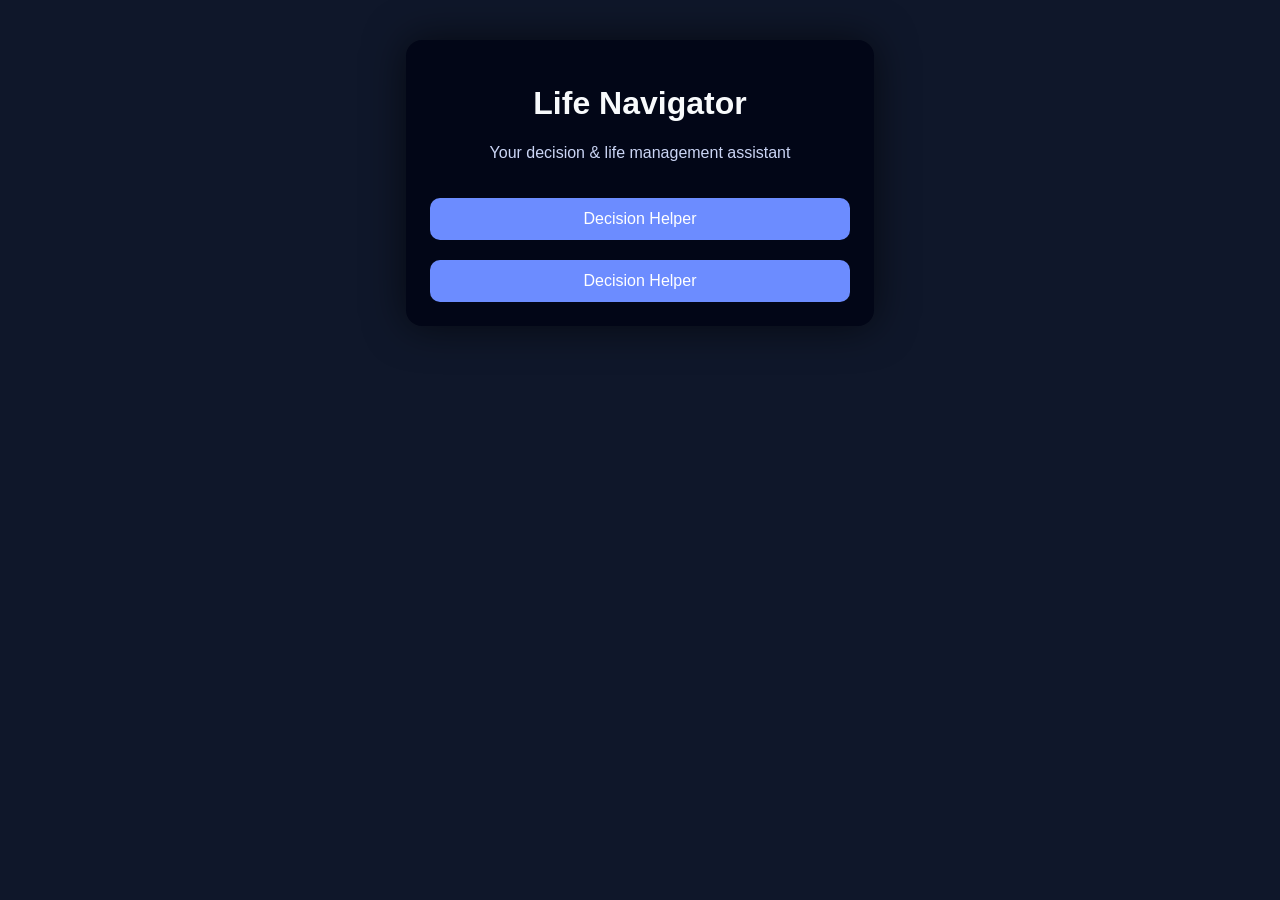
<file: index.html>
<!DOCTYPE html>
<html>
<head>
  <title>Life Navigator</title>
  <link rel="stylesheet" href="style.css">
</head>
<body>
  <div class="container">
    <h1>Life Navigator</h1>
    <p>Your decision & life management assistant</p>

    <div class="button-group">
      <button>Decision Helper</button>
      <button onclick="window.location.href='decision.html'">
  Decision Helper
</button>
  </div>
</body>
</html>
</file>
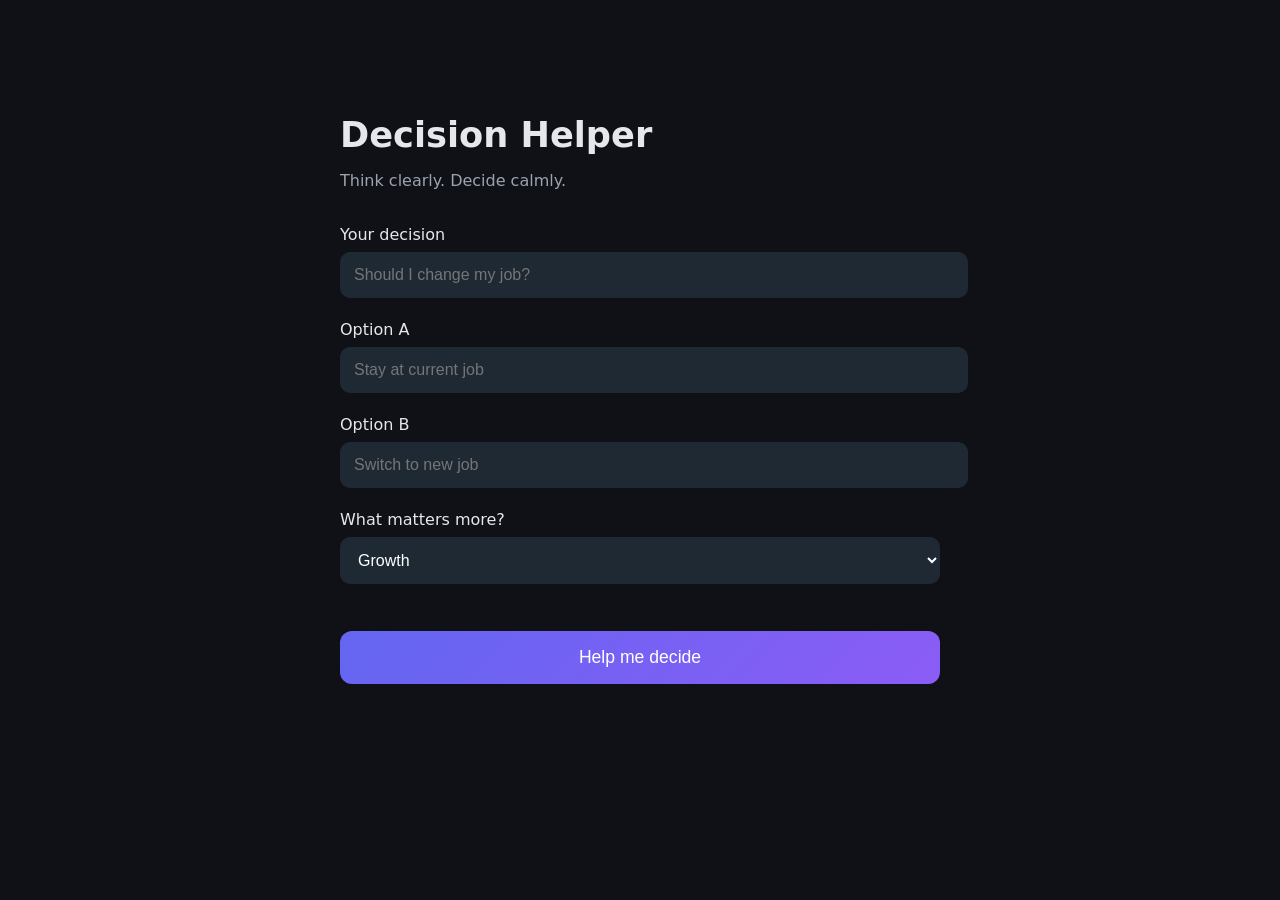
<file: decision.html>
<!DOCTYPE html>
<html lang="en">
<head>
  <meta charset="UTF-8">
  <title>Decision Helper | Life Navigator</title>
  <meta name="viewport" content="width=device-width, initial-scale=1.0">

  <style>
    body {
      background: #0f1117;
      color: #e5e7eb;
      font-family: system-ui, sans-serif;
      margin: 0;
      padding: 0;
    }

    .decision-container {
      max-width: 600px;
      margin: 60px auto;
      padding: 30px;
    }

    h1 {
      font-size: 2.2rem;
      margin-bottom: 8px;
    }

    .subtitle {
      color: #9ca3af;
      margin-bottom: 35px;
    }

    .card {
      margin-bottom: 22px;
    }

    label {
      display: block;
      margin-bottom: 8px;
      font-weight: 500;
    }

    input, select {
      width: 100%;
      padding: 14px;
      border-radius: 10px;
      border: none;
      background: #1f2933;
      color: #ffffff;
      font-size: 1rem;
    }

    button {
      width: 100%;
      margin-top: 25px;
      padding: 16px;
      font-size: 1.1rem;
      border-radius: 12px;
      border: none;
      background: linear-gradient(135deg, #6366f1, #8b5cf6);
      color: white;
      cursor: pointer;
    }

    .result-box {
      margin-top: 35px;
      padding: 20px;
      border-radius: 12px;
      background: #111827;
      display: none;
    }
  </style>
</head>

<body>

  <div class="decision-container">
    <h1>Decision Helper</h1>
    <p class="subtitle">Think clearly. Decide calmly.</p>

    <div class="card">
      <label>Your decision</label>
      <input id="decision" placeholder="Should I change my job?">
    </div>

    <div class="card">
      <label>Option A</label>
      <input id="optionA" placeholder="Stay at current job">
    </div>

    <div class="card">
      <label>Option B</label>
      <input id="optionB" placeholder="Switch to new job">
    </div>

    <div class="card">
      <label>What matters more?</label>
      <select id="priority">
        <option value="growth">Growth</option>
        <option value="peace">Peace</option>
        <option value="money">Money</option>
        <option value="balance">Work-Life Balance</option>
      </select>
    </div>

    <button onclick="makeDecision()">Help me decide</button>

    <div id="result" class="result-box"></div>
  </div>

  <script src="decision.js"></script>
</body>
</html>
</file>
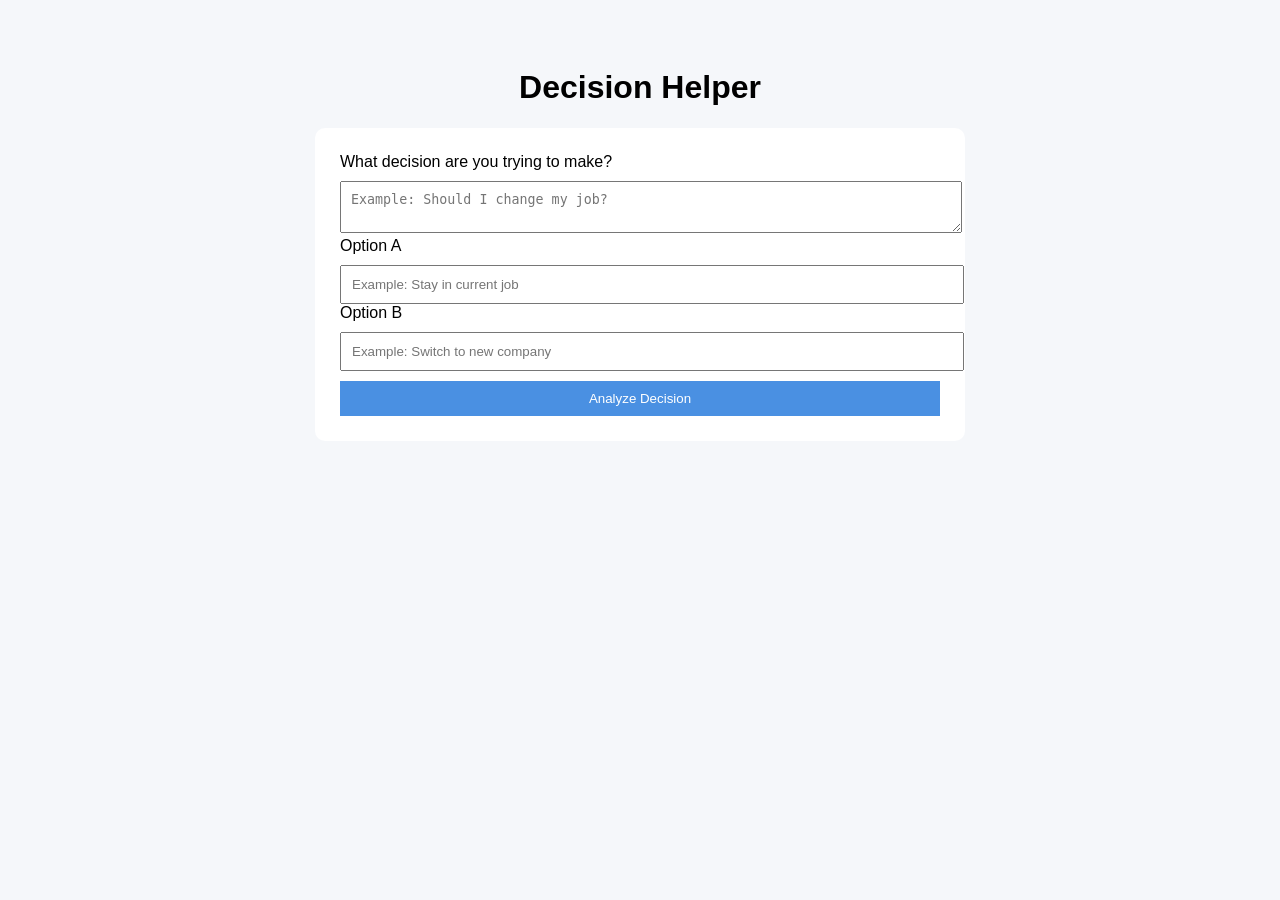
<file: desicion.html>
<!DOCTYPE html>
<html lang="en">
<head>
    <meta charset="UTF-8">
    <title>Decision Helper | Life Navigator</title>
    <style>
        body {
            font-family: Arial, sans-serif;
            background: #f5f7fa;
            padding: 40px;
        }
        h1 {
            text-align: center;
        }
        .box {
            max-width: 600px;
            margin: auto;
            background: white;
            padding: 25px;
            border-radius: 10px;
        }
        input, textarea, button {
            width: 100%;
            margin-top: 10px;
            padding: 10px;
        }
        button {
            background: #4a90e2;
            color: white;
            border: none;
            cursor: pointer;
        }
    </style>
</head>
<body>

    <h1>Decision Helper</h1>

    <div class="box">
        <label>What decision are you trying to make?</label>
        <textarea placeholder="Example: Should I change my job?"></textarea>

        <label>Option A</label>
        <input type="text" placeholder="Example: Stay in current job">

        <label>Option B</label>
        <input type="text" placeholder="Example: Switch to new company">

        <button>Analyze Decision</button>
    </div>

</body>
</html>
</file>
<file: style.css>
/* ===== Global Dark Theme ===== */
body {
  margin: 0;
  padding: 0;
  font-family: 'Segoe UI', sans-serif;
  background-color: #0f172a; /* deep dark blue */
  color: #e5e7eb;
}

/* ===== Main Container ===== */
.container {
  max-width: 420px;
  margin: 40px auto;
  padding: 24px;
  background: #020617;
  border-radius: 16px;
  box-shadow: 0 0 40px rgba(0,0,0,0.6);
}

/* ===== Headings ===== */
h1, h2 {
  text-align: center;
  font-weight: 600;
  color: #f8fafc;
}

/* ===== Paragraphs ===== */
p {
  text-align: center;
  color: #cbd5f5;
}

/* ===== Buttons ===== */
button {
  width: 100%;
  padding: 14px;
  margin-top: 12px;
  border: none;
  border-radius: 12px;
  background: linear-gradient(135deg, #6366f1, #818cf8);
  color: white;
  font-size: 15px;
  cursor: pointer;
  transition: transform 0.2s ease, box-shadow 0.2s ease;
}

button:hover {
  transform: translateY(-2px);
  box-shadow: 0 8px 20px rgba(99,102,241,0.4);
}

/* ===== Inputs ===== */
input, textarea {
  width: 100%;
  padding: 12px;
  margin-top: 10px;
  border-radius: 10px;
  border: none;
  background: #020617;
  color: #e5e7eb;
  border: 1px solid #1e293b;
}

input::placeholder, textarea::placeholder {
  color: #64748b;
}
/* ===== DARK MODE BASE ===== */
body.dark {
  background: radial-gradient(circle at top, #111827, #020617);
  color: #e5e7eb;
  font-family: "Inter", system-ui, sans-serif;
  margin: 0;
  min-height: 100vh;
}

/* ===== CENTERED CONTAINER ===== */
.decision-container {
  max-width: 520px;
  margin: auto;
  padding: 80px 20px;
}

/* ===== HEADINGS ===== */
.title {
  font-size: 2.2rem;
  font-weight: 600;
  text-align: center;
  margin-bottom: 8px;
}

.subtitle {
  text-align: center;
  color: #9ca3af;
  margin-bottom: 50px;
}

/* ===== CARD ===== */
.card {
  background: rgba(255,255,255,0.04);
  border-radius: 14px;
  padding: 20px;
  margin-bottom: 22px;
  border: 1px solid rgba(255,255,255,0.06);
}

/* ===== LABEL ===== */
.card label {
  display: block;
  margin-bottom: 10px;
  font-size: 0.9rem;
  color: #cbd5f5;
}

/* ===== INPUT ===== */
.card input {
  width: 100%;
  padding: 14px;
  border-radius: 10px;
  border: none;
  outline: none;
  font-size: 1rem;
  background: #020617;
  color: #e5e7eb;
}

/* ===== BUTTON ===== */
.primary-btn {
  width: 100%;
  padding: 16px;
  border-radius: 14px;
  border: none;
  font-size: 1rem;
  font-weight: 500;
  background: linear-gradient(135deg, #6366f1, #8b5cf6);
  color: white;
  cursor: pointer;
  margin-top: 10px;
}

.primary-btn:hover {
  opacity: 0.9;
}
.result-box {
  margin-top: 20px;
  padding: 16px;
  background: #1e1e1e;
  border-radius: 12px;
  color: #ffffff;
}
body.dark {
  background: #0f1115;
  color: #eaeaea;
  font-family: 'Segoe UI', sans-serif;
}

.decision-container {
  max-width: 420px;
  margin: 60px auto;
}

h1 {
  text-align: center;
}

.subtitle {
  text-align: center;
  opacity: 0.7;
  margin-bottom: 30px;
}

.card {
  background: #1a1d24;
  padding: 15px;
  border-radius: 12px;
  margin-bottom: 15px;
}

label {
  display: block;
  margin-bottom: 6px;
  font-size: 14px;
}

input, select {
  width: 100%;
  padding: 10px;
  border-radius: 8px;
  border: none;
  background: #2a2e38;
  color: white;
}

button {
  width: 100%;
  margin-top: 20px;
  padding: 12px;
  border-radius: 10px;
  border: none;
  background: #6c8cff;
  color: white;
  font-size: 16px;
  cursor: pointer;
}

button:hover {
  background: #829cff;
}

.result-box {
  margin-top: 25px;
  padding: 15px;
  background: #1f2330;
  border-radius: 12px;
}

.reason {
  opacity: 0.8;
  font-size: 14px;
}

.hidden {
  display: none;
}
</file>
